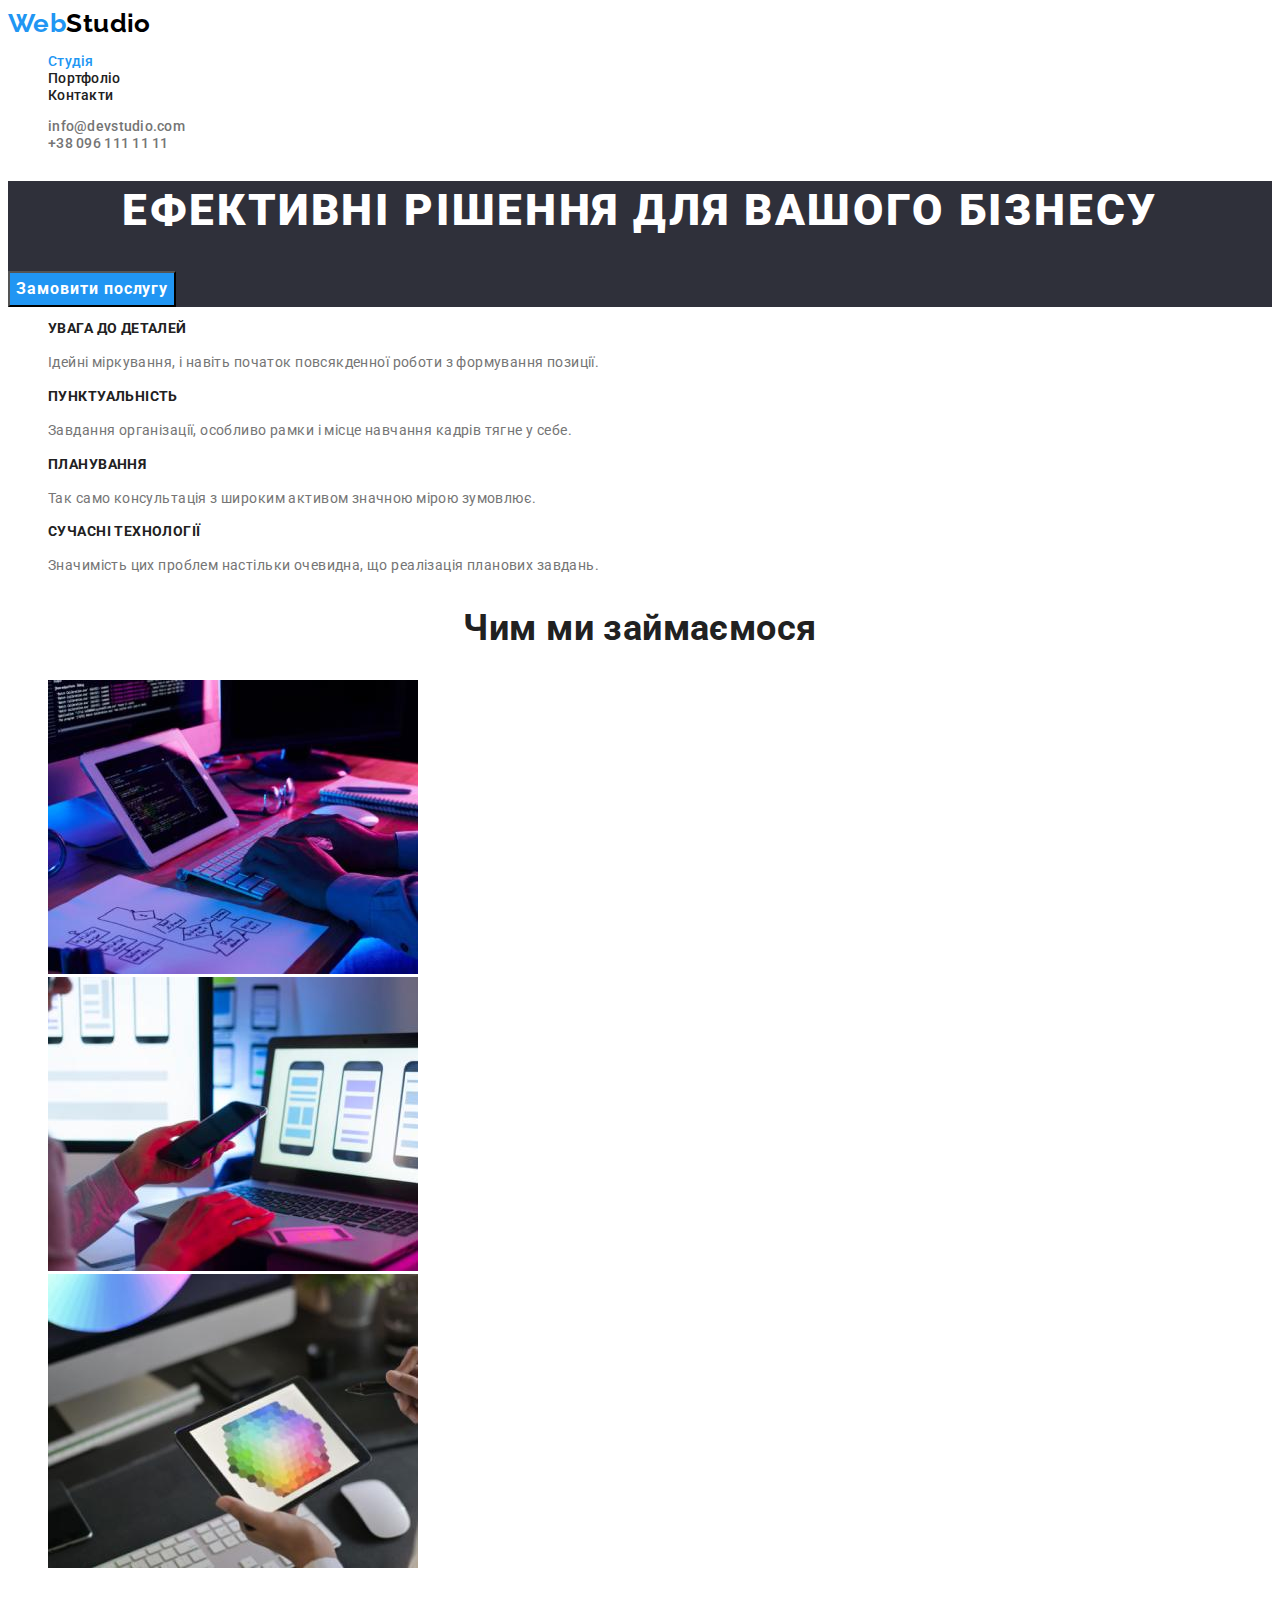
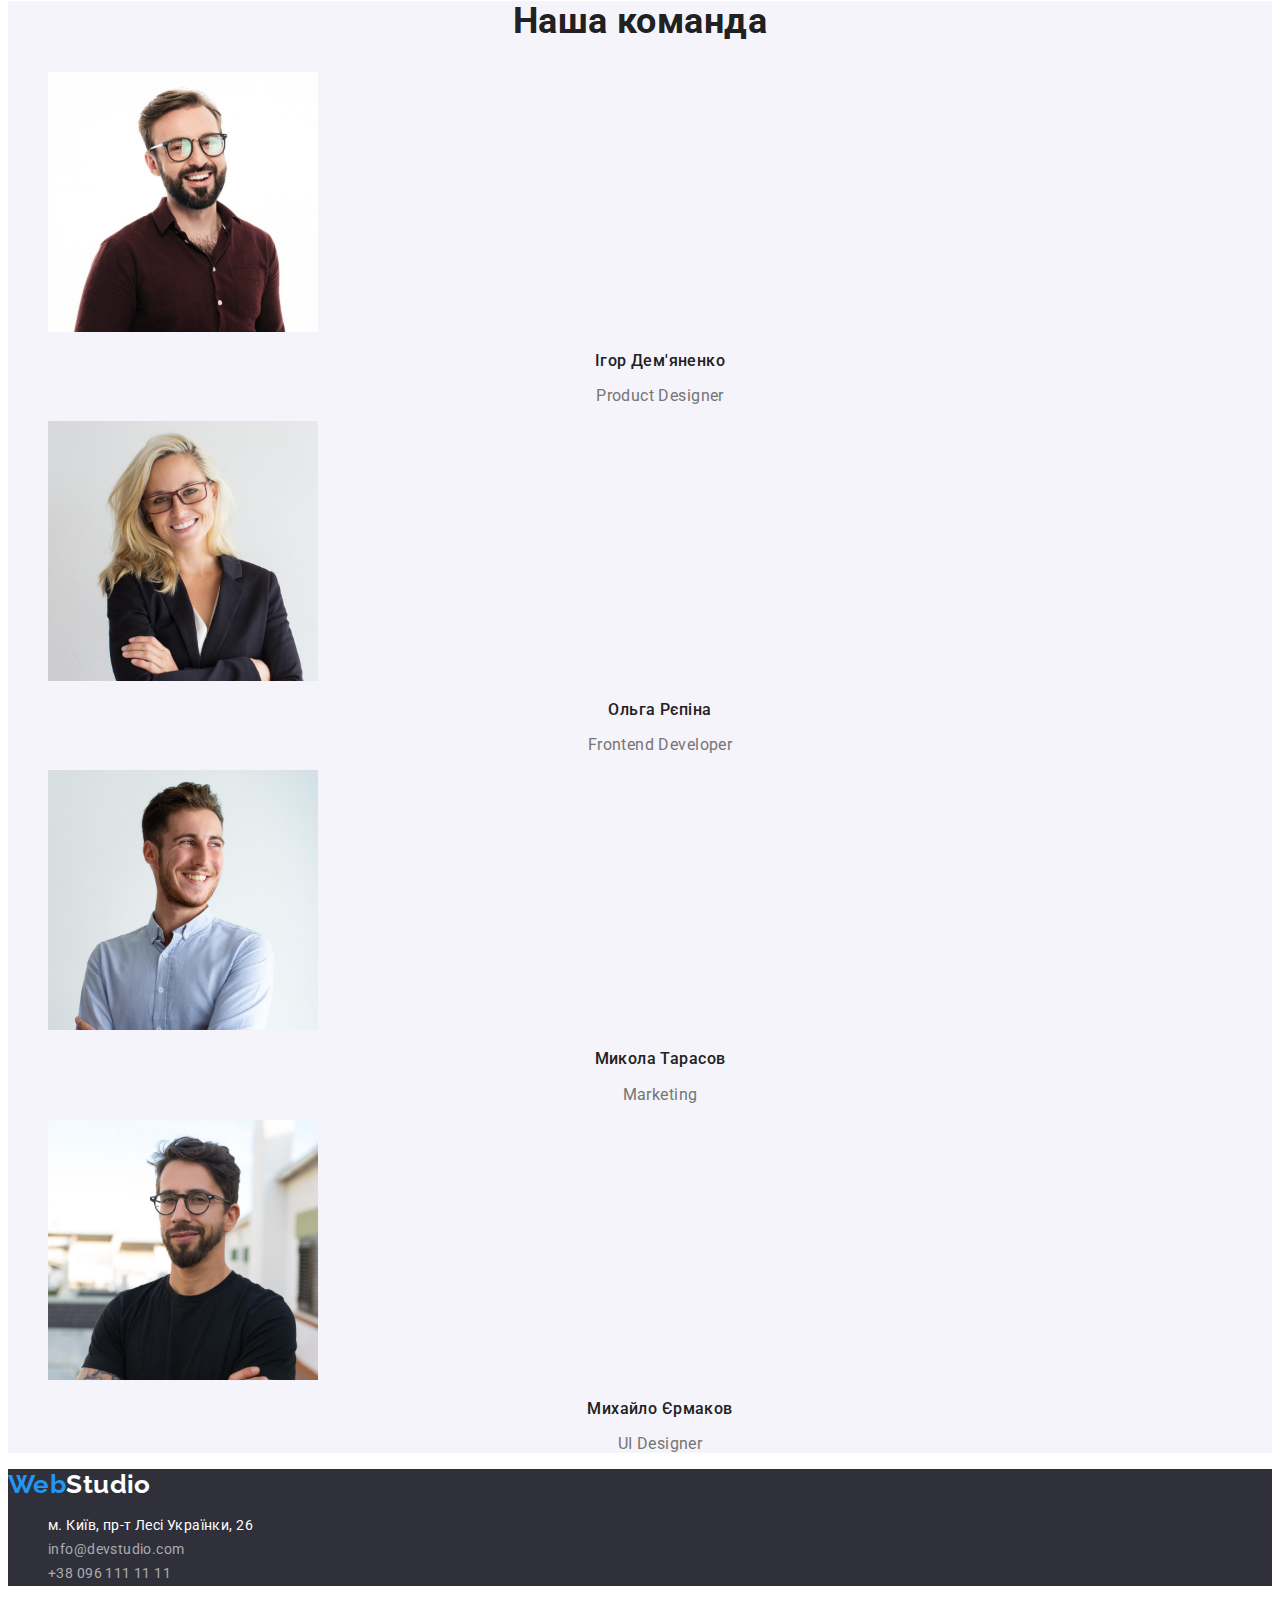
<file: index.html>
<!DOCTYPE html>

<html lang="uk">
	<head>
		<meta charset="UTF-8" />
		<meta http-equiv="X-UA-Compatible" content="IE=edge" />
		<meta name="viewport" content="width=device-width, initial-scale=1.0" />
		<title>Студія</title>
		<link rel="preconnect" href="https://fonts.googleapis.com" />
		<link rel="preconnect" href="https://fonts.gstatic.com" crossorigin />
		<link
			href="https://fonts.googleapis.com/css2?family=Montserrat:wght@400;700&family=Raleway:wght@700&family=Roboto:wght@400;500;700&display=swap"
			rel="stylesheet"
		/>
		<link rel="stylesheet" href="./css/styles.css" />
	</head>

	<body>
		<!-- Шапка сайта -->
		<header class="header">
			<nav class="header-nav">
				<a href="./index.html" lang="en" class="logo-link link">
					<span class="logo-web">Web</span><span class="logo-studio">Studio</span>
				</a>
				<!-- Навігація по сайту -->
				<ul class="header-nav-list list">
					<li class="nav-list-item">
						<a href="./index.html" class="nav-link link current">Студія</a>
					</li>
					<li class="nav-list-item">
						<a href="./portfolio.html" class="nav-link link">Портфоліо</a>
					</li>
					<li>
						<a href="" class="nav-link link">Контакти</a>
					</li>
				</ul>
			</nav>
			<!-- Контакти -->
			<ul class="contacts-list list">
				<li class="contacts-list-item">
					<a href="mailto:info@devstudio.com" class="contacts-list-litem-mail link">info@devstudio.com</a>
				</li>
				<li class="contacts-list-item">
					<a href="tel:+380961111111" class="contacts-list-item-tel link">+38 096 111 11 11</a>
				</li>
			</ul>
		</header>

		<!-- Основной контент -->
		<main class="main">
			<!-- Секція герой -->
			<section class="section-hero section">
				<h1 class="section-hero-title title">Ефективні рішення для вашого бізнесу</h1>
				<button type="button" class="section-hero-btn btn primary">Замовити послугу</button>
			</section>

			<!-- Секція особливості роботи -->
			<section class="section-features section">
				<!-- Прихований заголовок -->
				<h2 class="visually-hidden">Особливості роботи</h2>

				<ul class="features-list list">
					<li>
						<h3 class="features-list-title title">УВАГА ДО ДЕТАЛЕЙ</h3>
						<p class="features-list-text text">
							Ідейні міркування, і навіть початок повсякденної роботи з формування позиції.
						</p>
					</li>
					<li>
						<h3 class="features-list-title title">ПУНКТУАЛЬНІСТЬ</h3>
						<p class="features-list-text text">
							Завдання організації, особливо рамки і місце навчання кадрів тягне у себе.
						</p>
					</li>
					<li>
						<h3 class="features-list-title title">ПЛАНУВАННЯ</h3>
						<p class="features-list-text text">Так само консультація з широким активом значною мірою зумовлює.</p>
					</li>
					<li>
						<h3 class="features-list-title title">СУЧАСНІ ТЕХНОЛОГІЇ</h3>
						<p class="features-list-text text">
							Значимість цих проблем настільки очевидна, що реалізація планових завдань.
						</p>
					</li>
				</ul>
			</section>

			<!--Секція чим ми займаємось  -->
			<section class="section-about section">
				<h2 class="section-about-title title">Чим ми займаємося</h2>
				<ul class="section-about-list list">
					<li class="about-list-item">
						<img src="./images/img-1.jpg" alt="Людина другує код сайта" width="370" height="294" />
					</li>
					<li class="about-list-item">
						<img src="./images/img-2.jpg" alt="Розробка інтерфейсу для смартфонів" width="370" height="294" />
					</li>
					<li class="about-list-item">
						<img src="./images/img-3.jpg" alt="Робота над вибором кольору на планшеті" width="370" height="294" />
					</li>
				</ul>
			</section>

			<!-- Секція Наша команда -->
			<section class="section-team section">
				<h2 class="section-team-title title">Наша команда</h2>
				<ul class="team-list list">
					<li class="team-item">
						<img src="./images/command-img-1.jpg" alt="Фото сотрудника" width="270" height="260" />
						<h3 class="team-item-title title">Ігор Дем'яненко</h3>
						<p lang="en" class="team-item-text text">Product Designer</p>
					</li>
					<li class="team-item">
						<img src="./images/command-img-2.jpg" alt="Фото сотрудника" width="270" height="260" />
						<h3 class="team-item-title title">Ольга Рєпіна</h3>
						<p lang="en" class="team-item-text text">Frontend Developer</p>
					</li>
					<li class="team-item">
						<img src="./images/command-img-3.jpg" alt="Фото сотрудника" width="270" height="260" />
						<h3 class="team-item-title title">Микола Тарасов</h3>
						<p lang="en" class="team-item-text text">Marketing</p>
					</li>

					<li class="team-item">
						<img src="./images/command-img-4.jpg" alt="Фото сотрудника" width="270" height="260" />
						<h3 class="team-item-title title">Михайло Єрмаков</h3>
						<p lang="en" class="team-item-text text">UI Designer</p>
					</li>
				</ul>
			</section>
		</main>

		<!-- Футер -->
		<footer class="footer">
			<a href="./index.html" lang="en" class="logo-link link">
				<span class="logo-web">Web</span><span class="logo-studio">Studio</span>
			</a>
			<address>
				<ul class="adress-list list">
					<li>
						<a
							href="https://goo.gl/maps/tMdfLY8MztBDmofm9"
							target="_blank"
							rel="noopener nofollow noreferrer"
							class="adress-link link"
						>
							м. Київ, пр-т Лесі Українки, 26
						</a>
					</li>
					<li>
						<a href="mailto:info@devstudio.com" lang="en" class="contacts-list-litem-mail link">info@devstudio.com</a>
					</li>
					<li>
						<a href="tel:+380961111111" class="contacts-list-item-tel link">+38 096 111 11 11</a>
					</li>
				</ul>
			</address>
		</footer>
	</body>
</html>
</file>
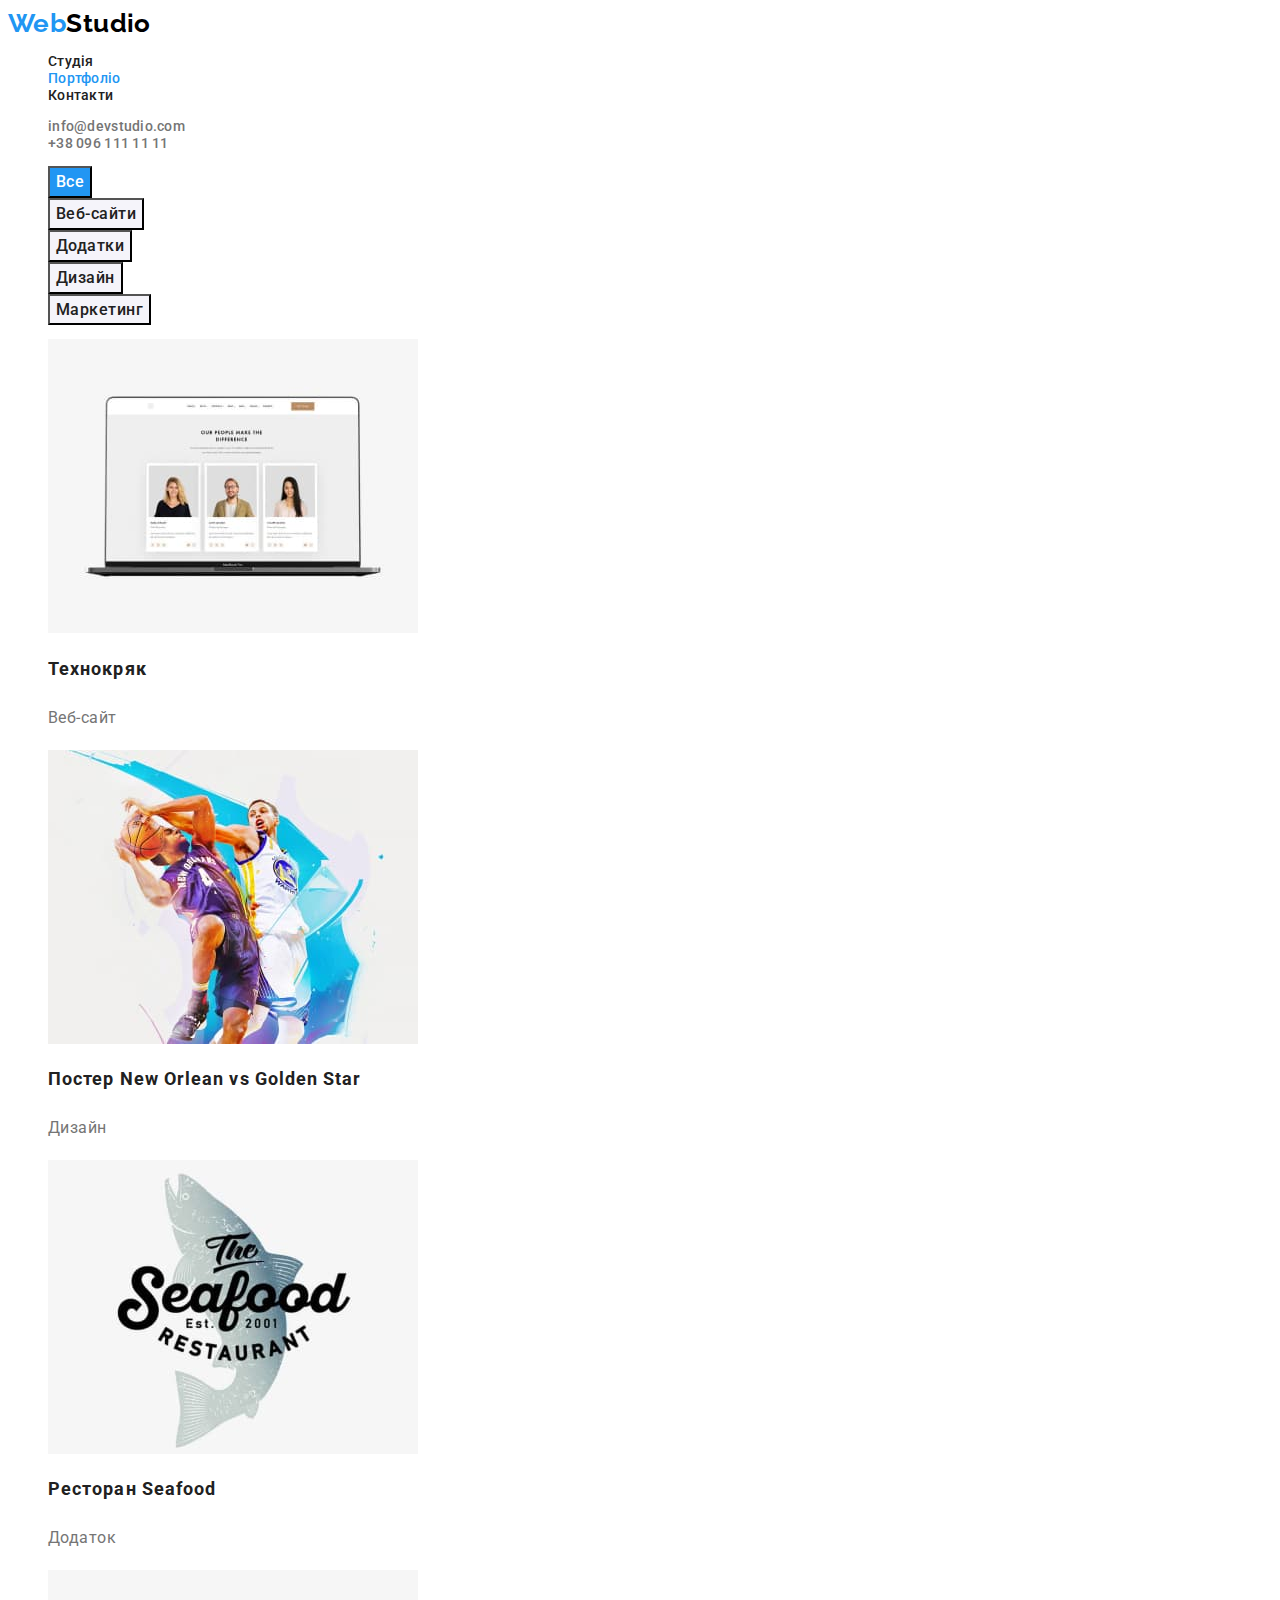
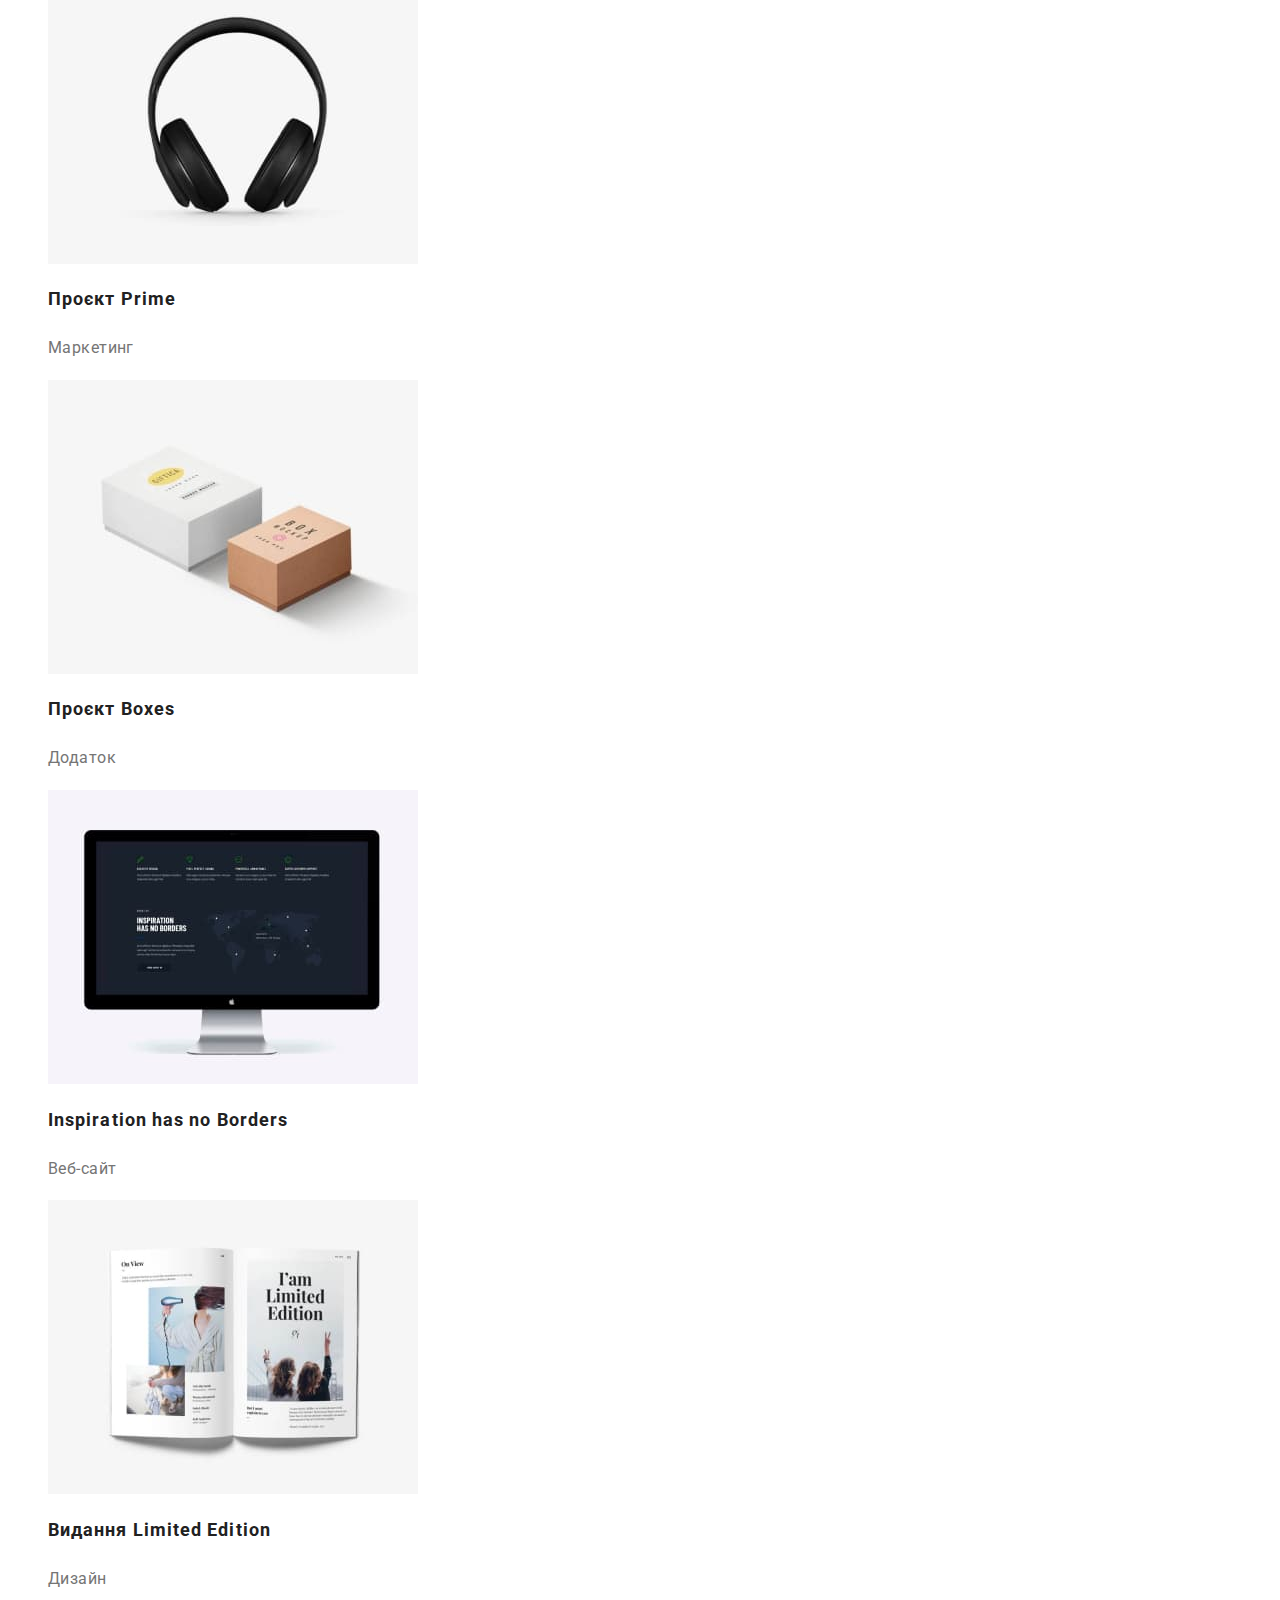
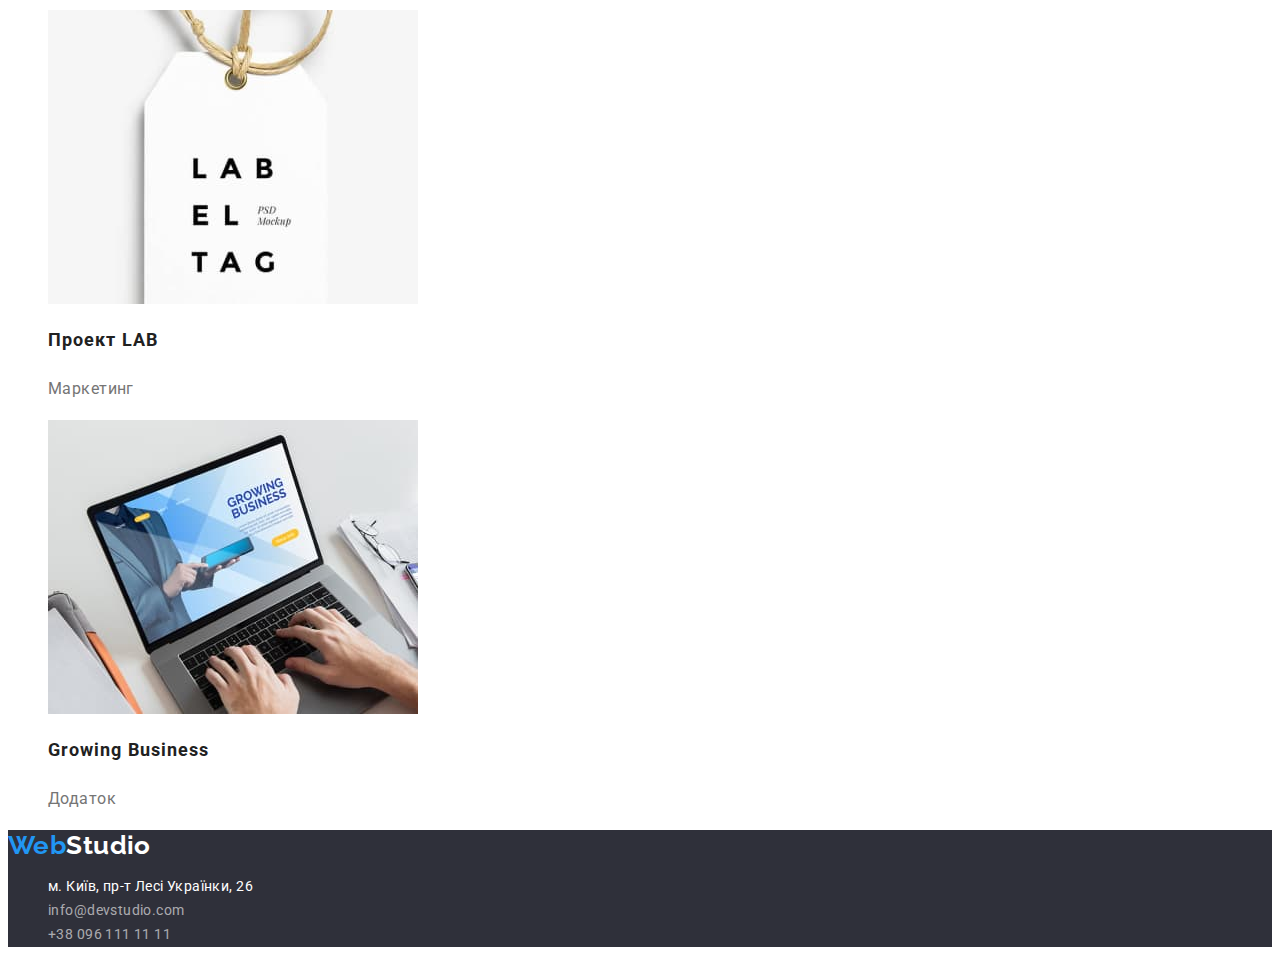
<file: portfolio.html>
<!DOCTYPE html>

<html lang="uk">
	<head>
		<meta charset="UTF-8" />
		<meta http-equiv="X-UA-Compatible" content="IE=edge" />
		<meta name="viewport" content="width=device-width, initial-scale=1.0" />
		<title>Студія</title>
		<link rel="preconnect" href="https://fonts.googleapis.com" />
		<link rel="preconnect" href="https://fonts.gstatic.com" crossorigin />
		<link
			href="https://fonts.googleapis.com/css2?family=Montserrat:wght@400;700&family=Raleway:wght@700&family=Roboto:wght@400;500;700;900&display=swap"
			rel="stylesheet"
		/>
		<link rel="stylesheet" href="./css/styles.css" />
	</head>

	<body>
		<!-- Шапка сайта -->
		<header class="header">
			<nav class="header-nav">
				<a href="./index.html" lang="en" class="logo-link link">
					<span class="logo-web">Web</span><span class="logo-studio">Studio</span>
				</a>
				<!-- Навігація по сайту -->
				<ul class="header-nav-list list">
					<li class="nav-list-item">
						<a href="./index.html" class="nav-link link">Студія</a>
					</li>
					<li>
						<a href="" class="nav-link link current">Портфоліо</a>
					</li>
					<li class="nav-list-item">
						<a href="" class="nav-link link">Контакти</a>
					</li>
				</ul>
			</nav>
			<!-- Контакти -->
			<ul class="contacts-list list">
				<li class="contacts-list-item">
					<a href="mailto:info@devstudio.com" class="contacts-list-litem-mail link">info@devstudio.com</a>
				</li>
				<li class="contacts-list-item">
					<a href="tel:+380961111111" class="contacts-list-item-tel link">+38 096 111 11 11</a>
				</li>
			</ul>
		</header>

		<main class="main">
			<section class="section-portfolio">
				<!-- Прихований заголовок -->
				<h1 class="visually-hidden">Портфоліо</h1>
				<!-- Фільтр - список кнопок -->
				<ul class="portfolio-buttons-list list">
					<li><button type="button" class="portfolio-list-btn btn primary">Все</button></li>
					<li><button type="button" class="portfolio-list-btn btn socondary">Веб-сайти</button></li>
					<li><button type="button" class="portfolio-list-btn btn socondary">Додатки</button></li>
					<li><button type="button" class="portfolio-list-btn btn socondary">Дизайн</button></li>
					<li><button type="button" class="portfolio-list-btn btn socondary">Маркетинг</button></li>
				</ul>

				<!-- Список посилань на проекти -->
				<ul class="portfolio-project-list list">
					<li class="project-list-item">
						<a href="" class="project-list-link link">
							<img
								src="./images/technokryak-1.jpg"
								alt="Розроблений веб-сайт показаний на ноутбуці"
								width="370"
								height="294"
							/>
							<h2 class="project-list-title title">Технокряк</h2>
							<p class="project-list-text text">Веб-сайт</p>
						</a>
					</li>
					<li class="project-list-item">
						<a href="" class="project-list-link link">
							<img src="./images/poster-new-orlean-1.jpg" alt="Постер з баскетболістами" width="370" height="294" />
							<h2 class="project-list-title title">Постер New Orlean vs Golden Star</h2>
							<p class="project-list-text text">Дизайн</p>
						</a>
					</li>
					<li class="project-list-item">
						<a href="" class="project-list-link link">
							<img src="./images/restoran-seafood-1.jpg" alt="Логотип ресторану" width="370" height="294" />
							<h2 class="project-list-title title">Ресторан Seafood</h2>
							<p class="project-list-text text">Додаток</p>
						</a>
					</li>
					<li class="project-list-item">
						<a href="" class="project-list-link link">
							<img src="./images/project-prime-1.jpg" alt="Навушники" width="370" height="294" />
							<h2 class="project-list-title title">Проєкт Prime</h2>
							<p class="project-list-text text">Маркетинг</p>
						</a>
					</li>
					<li class="project-list-item">
						<a href="" class="project-list-link link">
							<img src="./images/project-boxes-1.jpg" alt="Дві коробки" width="370" height="294" />
							<h2 class="project-list-title title">Проєкт Boxes</h2>
							<p class="project-list-text text">Додаток</p>
						</a>
					</li>
					<li class="project-list-item">
						<a href="" class="project-list-link link">
							<img
								src="./images/inspiration-monitor-1.jpg"
								alt="Мапа світу показана на моніторі"
								width="370"
								height="294"
							/>
							<h2 class="project-list-title title">Inspiration has no Borders</h2>
							<p class="project-list-text text">Веб-сайт</p>
						</a>
					</li>
					<li class="project-list-item">
						<a href="" class="project-list-link link">
							<img src="./images/limited-edition-1.jpg" alt="Відкрита книжка" width="370" height="294" />
							<h2 class="project-list-title title">Видання Limited Edition</h2>
							<p class="project-list-text text">Дизайн</p>
						</a>
					</li>
					<li class="project-list-item">
						<a href="" class="project-list-link link">
							<img src="./images/project-lab-1.jpg" alt="Бірка товару" width="370" height="294" />
							<h2 class="project-list-title title">Проект LAB</h2>
							<p class="project-list-text text">Маркетинг</p>
						</a>
					</li>
					<li class="project-list-item">
						<a href="" class="project-list-link link">
							<img src="./images/growimg-business-1.jpg" alt="Людина працює за ноутбуком" width="370" height="294" />
							<h2 class="project-list-title title">Growing Business</h2>
							<p class="project-list-text text">Додаток</p>
						</a>
					</li>
				</ul>
			</section>
		</main>

		<!-- Футер -->
		<footer class="footer">
			<a href="./index.html" lang="en" class="logo-link link">
				<span class="logo-web">Web</span><span class="logo-studio">Studio</span>
			</a>
			<address>
				<ul class="adress-list list">
					<li class="adress-list-item">
						<a
							href="https://goo.gl/maps/tMdfLY8MztBDmofm9"
							target="_blank"
							rel="noopener nofollow noreferrer"
							class="adress-link link"
						>
							м. Київ, пр-т Лесі Українки, 26
						</a>
					</li>
					<li class="adress-list-item">
						<a href="mailto:info@devstudio.com" lang="en" class="contacts-list-item-mail link">info@devstudio.com</a>
					</li>
					<li class="adress-list-item">
						<a href="tel:+380961111111" class="contacts-list-item-tel link">+38 096 111 11 11</a>
					</li>
				</ul>
			</address>
		</footer>
	</body>
</html>
</file>
<file: css/styles.css>
/* Main background color #F5F5F5 */
/* Main text color #757575 */
/* Secondary background color #F5F4FA */
/* Backgroung-footer and hero #2F303A */
/* logo, buttoms hover and focus #2196F3 */
/* Hero main text,
   text of hover and focus buttoms and anchors,
   footer main text #FFFFFF */
/* Second text color  rgba(255, 255, 255, 0.6) */
/* Section titles color #212121 */
/* #EEEEEE */
/* Logo color  #000000*/
/* #ECECEC */

/* Шрифти */
/* Raleway 700*/
/* Roboto 400*/
/* Roboto 500*/
/* Roboto 700*/
/* Roboto 900*/

:root {
	--primary-text-color: #757575;
	--title-text-color: #212121;
	--accent-color: #2196f3;
	--second-text-color: rgba(255, 255, 255, 0.6);
	--secondary-background-color: #f5f4fa;
	--third-background-color: #2f303a;
	--main-background-color: #ffffff;
}

/* Основні стилі */
body {
	background-color: var(--main-background-color);
	color: var(--primary-text-color);
	font-family: Roboto, sans-serif;
	letter-spacing: 0.03em;
	font-size: 14px;
}
/* Прибираємо крапки зі списків */
.list {
	list-style: none;
}

/* Прибираємо підкреслення у посилань */
.link {
	text-decoration: none;
}

/* Хедер */

/* Логотип */

.logo-web,
.logo-studio {
	font-family: "Raleway", sans-serif;
	font-weight: 700;
	font-size: 26px;
	line-height: 1.2;
}

.logo-web {
	color: var(--accent-color);
}
.logo-studio {
	color: #000000;
}

/* Site-nav */

.header-nav-list .link {
	color: var(--title-text-color);
}

.nav-link.current {
	color: var(--accent-color);
}

.nav-link:hover,
.nav-link:focus {
	color: var(--accent-color);
}

.contacts-list .link:hover,
.contacts-list .link:focus {
	color: var(--accent-color);
}

/* Контакти */
.contacts-list-item .link {
	color: inherit;
}

.nav-link.link,
.contacts-list-item .link {
	font-family: inherit;
	font-weight: 500;
	font-size: inherit;
	line-height: 1.14;
	letter-spacing: 0.02em;
}

/* Заголовки секцій і списків */

/* Секція герой */
.section-hero-title,
.footer .logo-studio {
	color: var(--main-background-color);
}

.section-hero {
	background-color: #2f303a;
}

.section-hero-title {
	font-weight: 900;
	font-size: 44px;
	line-height: 1.36;
	text-align: center;
	letter-spacing: 0.06em;
	text-transform: uppercase;
}

.section-hero-btn {
	color: var(--main-background-color);
	font-family: inherit;
	font-weight: 700;
	font-size: 16px;
	line-height: 1.88;
	display: flex;
	align-items: center;
	text-align: center;
	letter-spacing: 0.06em;
	background-color: var(--accent-color);
	cursor: pointer;
}

/* Секція Особливості роботи */
.features-list-title {
	color: var(--title-text-color);
	font-weight: 700;
	font-size: inherit;
	line-height: 1.14;
	text-transform: uppercase;
}

.features-list-text {
	font-size: inherit;
	line-height: 1.71;
}

/* Секція чим ми займаємось */
.section-about-title,
.section-team-title {
	color: var(--title-text-color);
	font-weight: 700;
	font-size: 36px;
	line-height: 1.16;
	text-align: center;
}
/* Секція наша команда */

.team-item-title {
	color: var(--title-text-color);
	font-weight: 500;
	font-size: 16px;
	line-height: 1.19;
	text-align: center;
}

.team-item-text {
	font-size: 16px;
	line-height: 1.19;
	text-align: center;
}

.section-team {
	background: var(--secondary-background-color);
}
/* Футер */

.adress-list .link {
	font-style: normal;
	color: var(--second-text-color);
	font-size: inherit;
	line-height: 1.71;
}

.adress-list .adress-link {
	color: var(--main-background-color);
}

.adress-list {
	font-style: normal;
}

.adress-list .link:hover,
.adress-list .linkk:focus {
	color: var(--accent-color);
}

.footer {
	background-color: var(--third-background-color);
}

/* ПОРТФОЛІО */

/* Хедер і футер стилі задані раніше. Такі самі як на говлній сторінці */

/* Головна секція - портфоліо */

/* Button */

.portfolio-list-btn {
	letter-spacing: 0.03em;
	color: var(--title-text-color);
	background-color: var(--secondary-background-color);
	font-family: inherit;
	cursor: pointer;
}

.portfolio-list-btn.primary {
	color: #ffffff;
	background-color: var(--accent-color);
	font-weight: 500;
	font-size: 16px;
	line-height: 1.62;
	text-align: center;
}

.portfolio-list-btn.socondary {
	font-weight: 500;
	font-size: 16px;
	line-height: 1.62;
	text-align: center;
}

.portfolio-list-btn:hover,
.portfolio-list-btn:focus {
	color: #ffffff;
	background-color: var(--accent-color);
}

/* Посилання на проєкти */

.project-list-title {
	color: var(--title-text-color);
	font-weight: 700;
	font-size: 18px;
	line-height: 2;
	letter-spacing: 0.06em;
}

.project-list-text {
	color: var(--primary-text-color);
	font-size: 16px;
	line-height: 1.88;
}

.visually-hidden {
	position: absolute;
	width: 1px;
	height: 1px;
	margin: -1px;
	border: 0;
	padding: 0;

	white-space: nowrap;
	clip-path: inset(100%);
	clip: rect(0 0 0 0);
	overflow: hidden;
}
</file>
